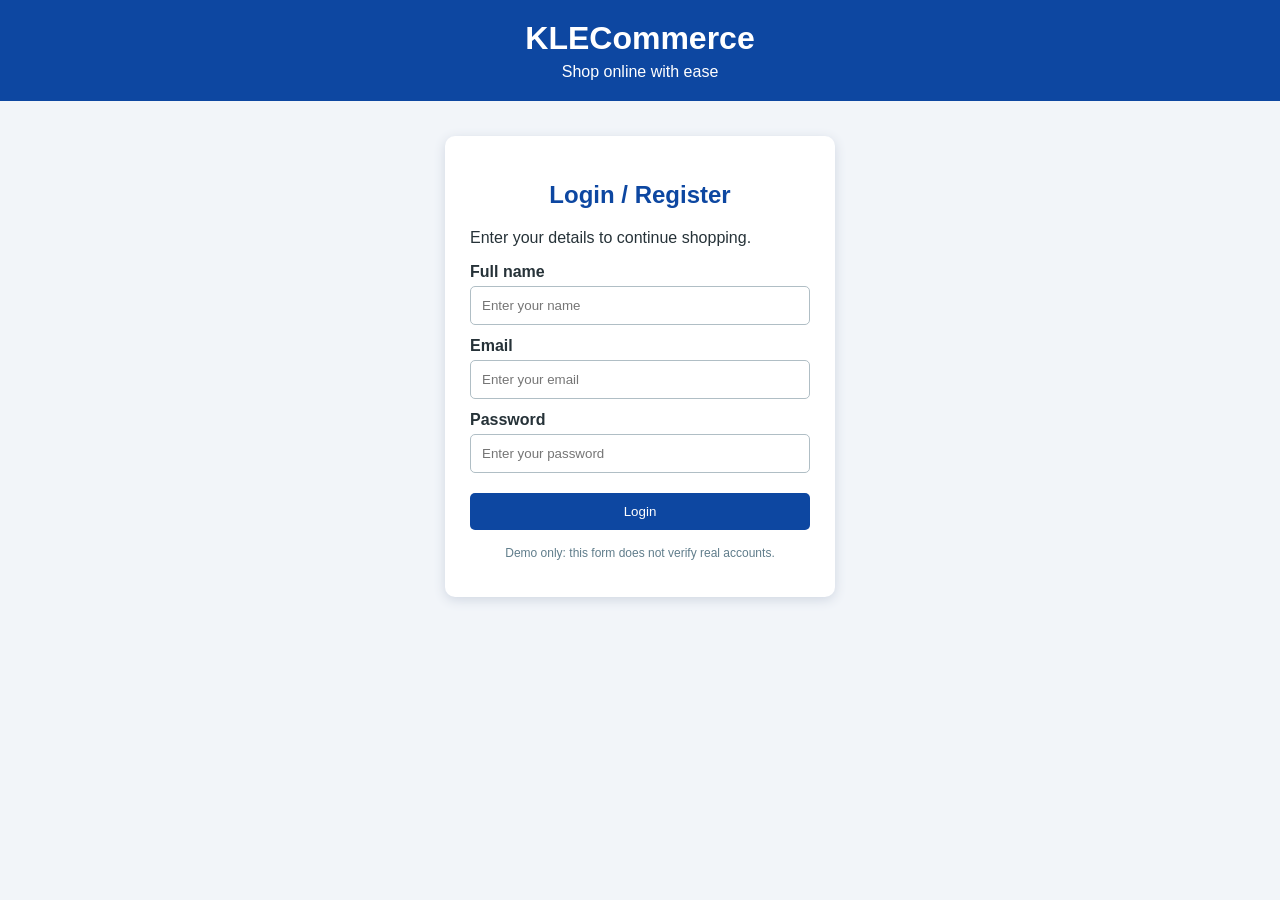
<file: index.html>
<!DOCTYPE html>
<html lang="en">
<head>
  <meta charset="UTF-8">
  <meta name="viewport" content="width=device-width, initial-scale=1">
  <title>KLECommerce - Login</title>
  <link rel="stylesheet" href="style.css">
</head>
<body class="login-page">
  <header><h1>KLECommerce</h1><p>Shop online with ease</p></header>
  <main class="login-card">
    <h2>Login / Register</h2>
    <p>Enter your details to continue shopping.</p>
    <form id="loginForm">
      <label for="name">Full name</label>
      <input id="name" type="text" placeholder="Enter your name" required>
      <label for="email">Email</label>
      <input id="email" type="email" placeholder="Enter your email" required>
      <label for="password">Password</label>
      <input id="password" type="password" placeholder="Enter your password" minlength="4" required>
      <button type="submit">Login</button>
    </form>
    <p id="loginMessage" class="message" aria-live="polite"></p>
    <p class="small">Demo only: this form does not verify real accounts.</p>
  </main>
  <script src="script.js"></script>
</body>
</html>
</file>
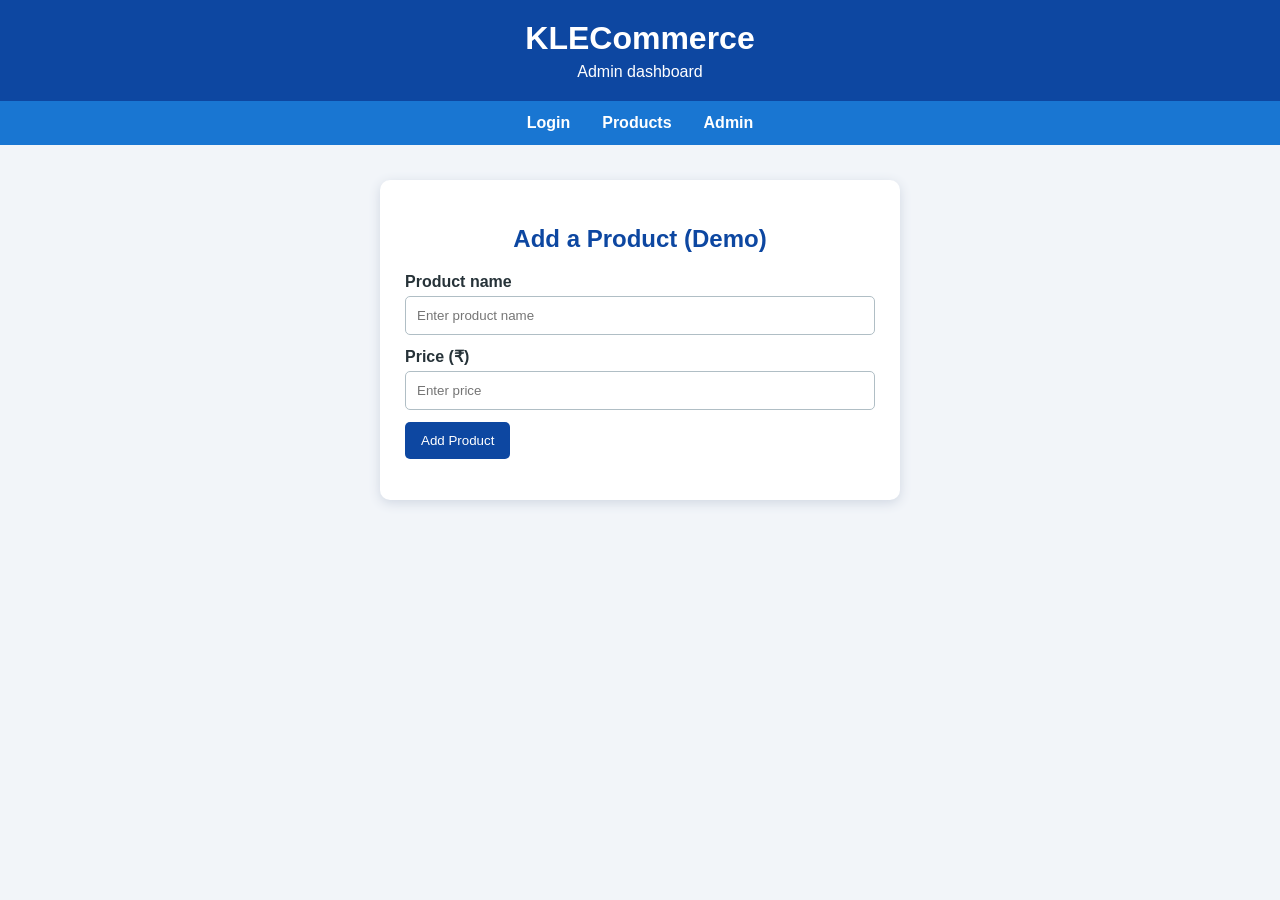
<file: admin.html>
<!DOCTYPE html>
<html lang="en">
<head>
  <meta charset="UTF-8">
  <meta name="viewport" content="width=device-width, initial-scale=1">
  <title>KLECommerce - Admin</title>
  <link rel="stylesheet" href="style.css">
  <script src="script.js" defer></script>
</head>
<body>
  <header><h1>KLECommerce</h1><p>Admin dashboard</p></header>
  <nav><a href="index.html">Login</a><a href="user.html">Products</a><a href="admin.html">Admin</a></nav>
  <main class="card">
    <h2>Add a Product (Demo)</h2>
    <form id="productForm">
      <label for="productName">Product name</label>
      <input id="productName" type="text" placeholder="Enter product name" required>
      <label for="productPrice">Price (₹)</label>
      <input id="productPrice" type="number" min="1" placeholder="Enter price" required>
      <button type="submit">Add Product</button>
    </form>
    <p id="adminMessage" class="message" aria-live="polite"></p>
  </main>
</body>
</html>
</file>
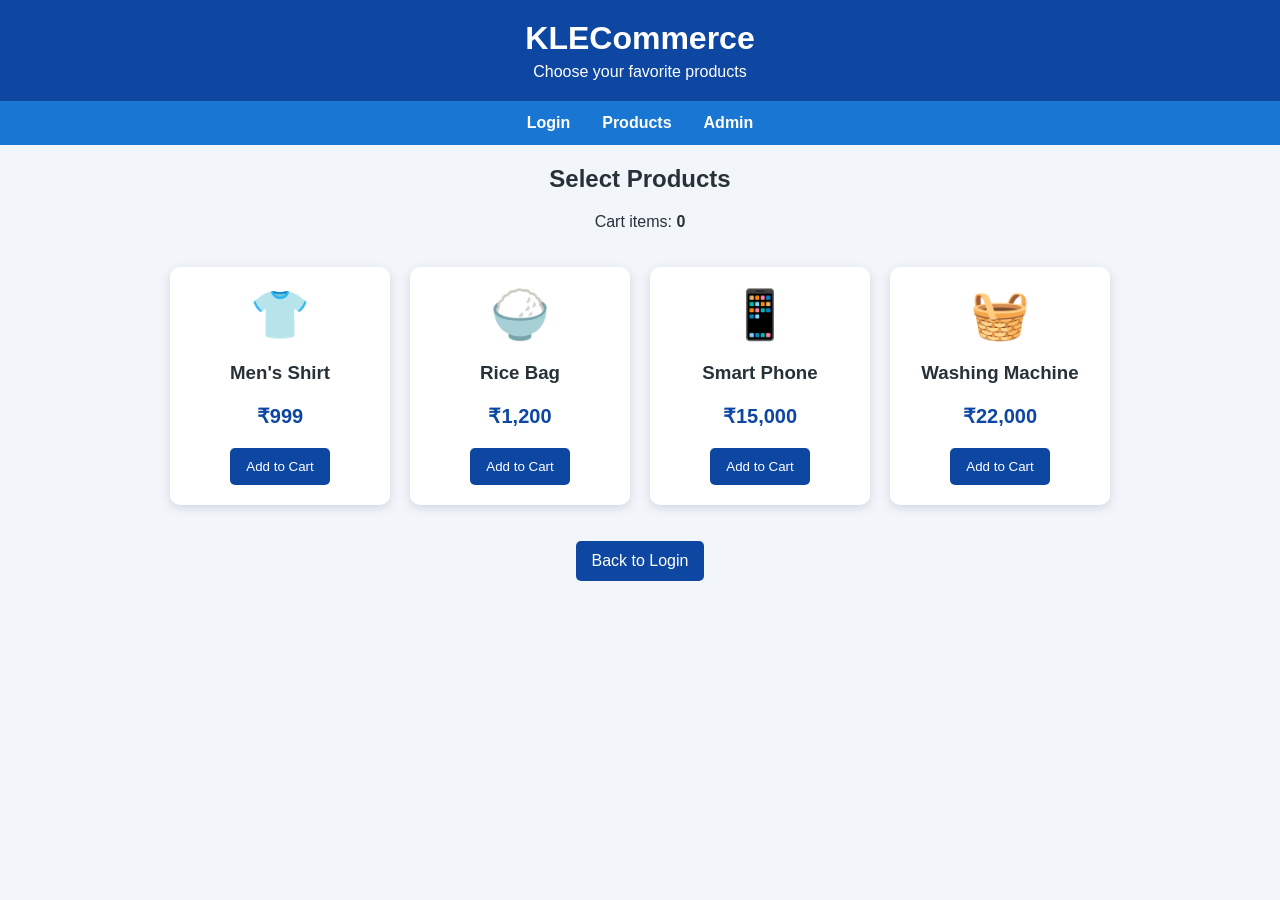
<file: user.html>
<!DOCTYPE html>
<html lang="en">
<head>
  <meta charset="UTF-8">
  <meta name="viewport" content="width=device-width, initial-scale=1">
  <title>KLECommerce - Products</title>
  <link rel="stylesheet" href="style.css">
  <script src="script.js" defer></script>
</head>
<body>
  <header><h1>KLECommerce</h1><p>Choose your favorite products</p></header>
  <nav><a href="index.html">Login</a><a href="user.html">Products</a><a href="admin.html">Admin</a></nav>
  <main>
    <h2 class="section-title">Select Products</h2>
    <p class="center">Cart items: <strong id="cartCount">0</strong></p>
    <section class="products">
      <article class="product">
        <div class="product-icon">👕</div><h3>Men's Shirt</h3><p class="price">₹999</p>
        <button onclick="addToCart('Men\'s Shirt')">Add to Cart</button>
      </article>
      <article class="product">
        <div class="product-icon">🍚</div><h3>Rice Bag</h3><p class="price">₹1,200</p>
        <button onclick="addToCart('Rice Bag')">Add to Cart</button>
      </article>
      <article class="product">
        <div class="product-icon">📱</div><h3>Smart Phone</h3><p class="price">₹15,000</p>
        <button onclick="addToCart('Smart Phone')">Add to Cart</button>
      </article>
      <article class="product">
        <div class="product-icon">🧺</div><h3>Washing Machine</h3><p class="price">₹22,000</p>
        <button onclick="addToCart('Washing Machine')">Add to Cart</button>
      </article>
    </section>
    <p id="cartMessage" class="center message" aria-live="polite"></p>
    <p class="center"><a class="btn" href="index.html">Back to Login</a></p>
  </main>
</body>
</html>
</file>
<file: style.css>
* { box-sizing: border-box; }
body { margin: 0; font-family: Arial, sans-serif; background: #f2f5f9; color: #263238; }
header { background: #0d47a1; color: white; text-align: center; padding: 20px 12px; }
header h1 { margin: 0 0 6px; }
header p { margin: 0; }
nav { background: #1976d2; text-align: center; padding: 13px; }
nav a { color: white; text-decoration: none; font-weight: bold; margin: 0 16px; }
.card, .login-card { background: white; max-width: 520px; margin: 35px auto; padding: 25px; border-radius: 10px; box-shadow: 0 3px 12px #d0d7e2; }
.login-card { max-width: 390px; }
.login-card h2, .card h2 { text-align: center; color: #0d47a1; }
label { display: block; margin: 12px 0 5px; font-weight: bold; }
input { display: block; width: 100%; padding: 11px; border: 1px solid #b0bec5; border-radius: 5px; margin-bottom: 12px; }
button, .btn { display: inline-block; background: #0d47a1; color: white; border: 0; padding: 11px 16px; border-radius: 5px; cursor: pointer; text-decoration: none; }
button:hover, .btn:hover { background: #083579; }
.login-card button { width: 100%; margin-top: 8px; }
.section-title, .center { text-align: center; }
.products { display: flex; justify-content: center; flex-wrap: wrap; gap: 20px; padding: 20px; }
.product { width: 220px; background: white; border-radius: 10px; padding: 20px; text-align: center; box-shadow: 0 3px 10px #d0d7e2; }
.product-icon { font-size: 48px; }
.price { color: #0d47a1; font-size: 20px; font-weight: bold; }
.message { color: #16803c; font-weight: bold; }
.small { color: #607d8b; font-size: 12px; text-align: center; }
@media (max-width: 520px) { nav a { margin: 0 7px; } .card, .login-card { margin: 20px 12px; } }
</file>
